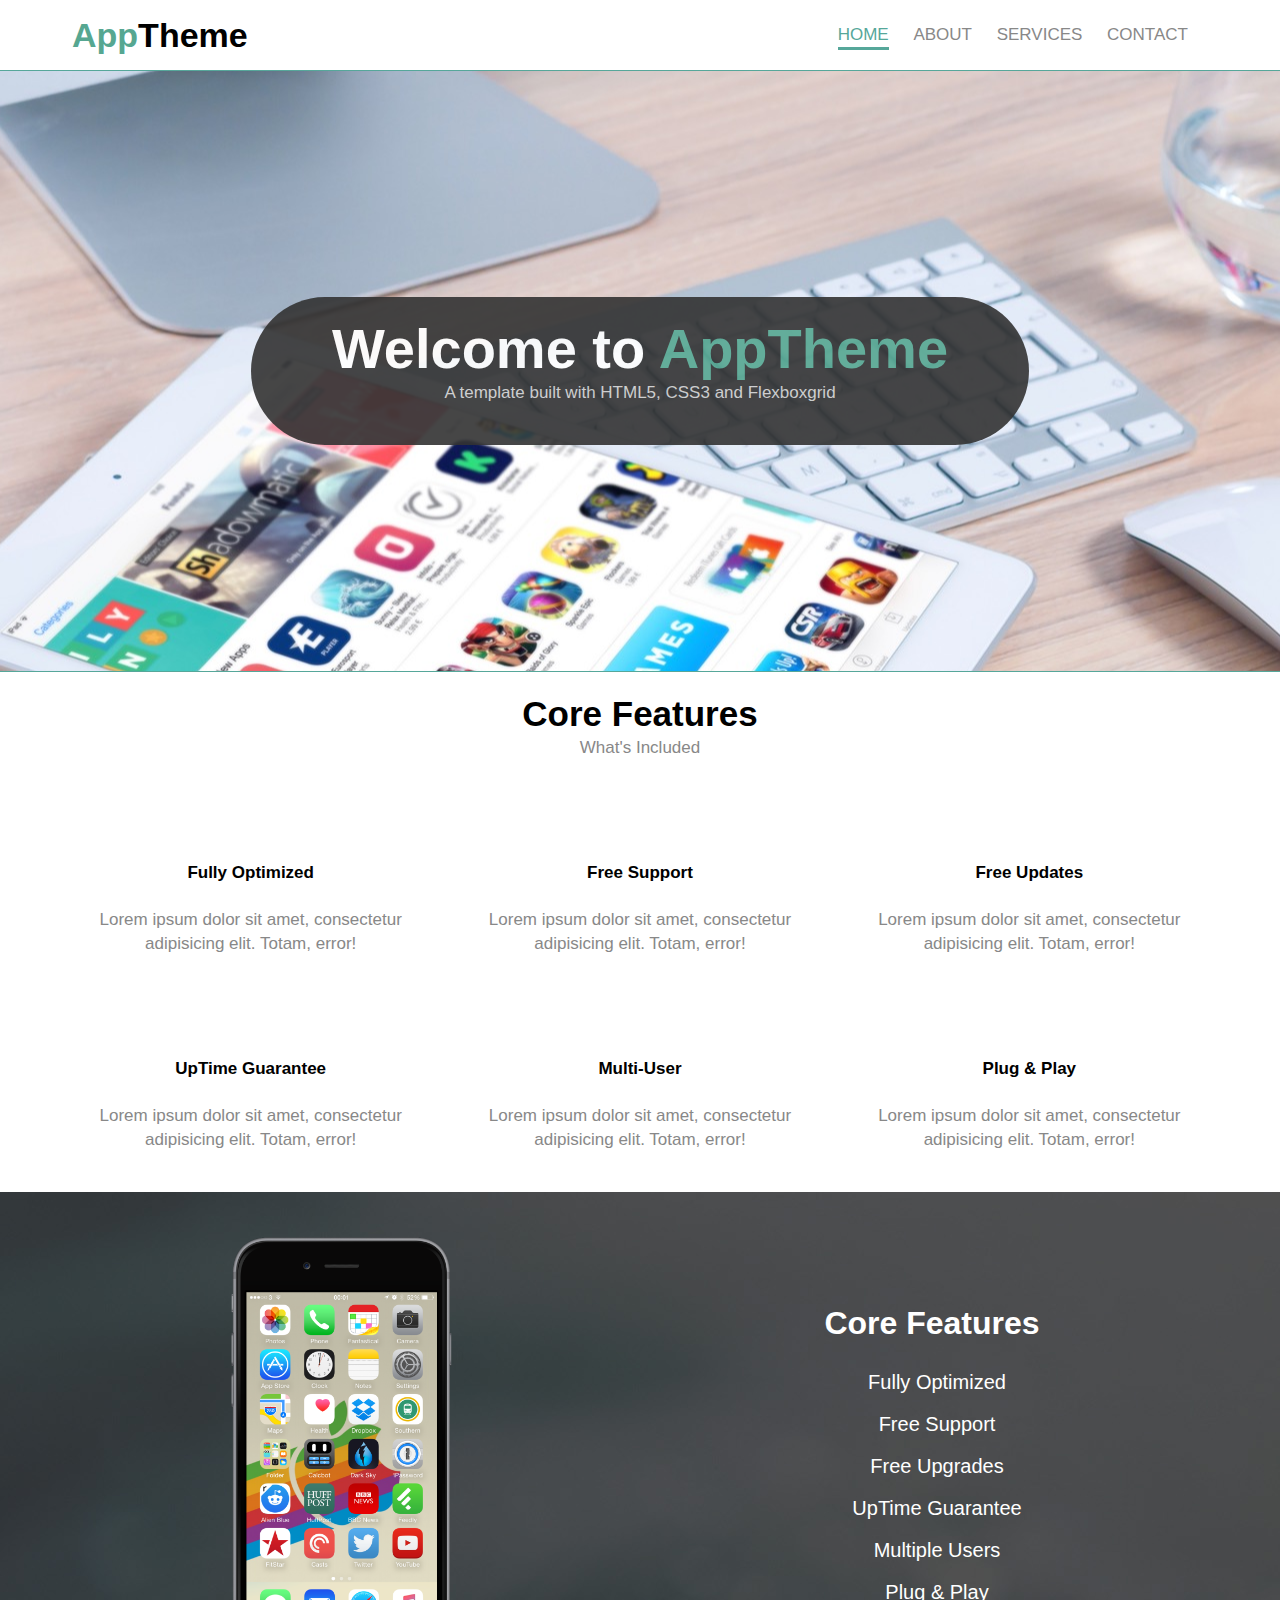
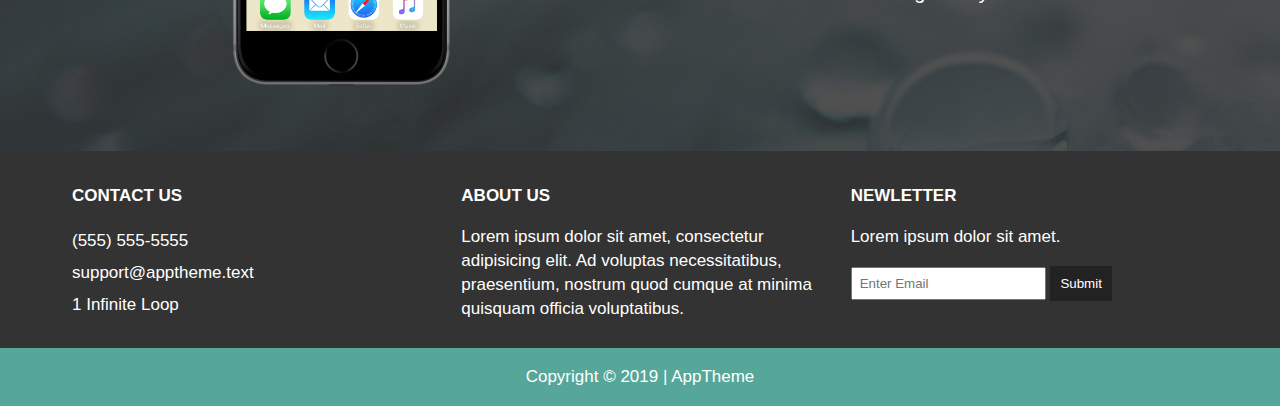
<file: index.html>
<!DOCTYPE html>
<html lang="en">
<head>
  <meta charset="UTF-8">
  <meta name="viewport" content="width=device-width, initial-scale=1.0">
  <meta http-equiv="X-UA-Compatible" content="ie=edge">
  <title>AppTheme</title>
  <link rel="stylesheet" href="css/flexboxgrid.css">
  <link rel="stylesheet" href="css/styles.css">
  <link rel="stylesheet" href="https://use.fontawesome.com/releases/v5.7.2/css/all.css" integrity="sha384-fnmOCqbTlWIlj8LyTjo7mOUStjsKC4pOpQbqyi7RrhN7udi9RwhKkMHpvLbHG9Sr" crossorigin="anonymous">
</head>
<body>

  <!-- HEADER -->
  <header id="main-header">
    <div class="container">
      <div class="row end-sm end-md end-lg center-xs middle-xs middle-sm middle-md middle-lg">
        <div class="col-xs-12 col-sm-2 col-md-2 col-lg-2">
          <h1><span class="primary-text">App</span>Theme</h1>
        </div>
        <div class="col-xs-12 col-sm-10 col-md-10 col-lg-10">
          <nav id="navbar">
            <ul>
              <li class="current"><a href="index.html">Home</a></li>
              <li><a href="about.html">About</a></li>
              <li><a href="services.html">Services</a></li>
              <li><a href="contact.html">Contact</a></li>
            </ul>
          </nav>
        </div>
      </div>
    </div>
  </header>

  <!-- SHOWCASE -->
  <section id="showcase">
    <div class="container">
      <div class="row center-xs center-sm center-md center-lg middle-xs middle-sm middle-md middle-lg">
        <div class="col-xs-10 col-sm-11 col-md-10 col-lg-8 showcase-content">
          <h1>Welcome to <span class="primary-text">AppTheme</span></h1>
          <p>A template built with HTML5, CSS3 and Flexboxgrid</p>
        </div>
      </div>
    </div>
  </section>

  <!-- FEATURES -->

  <section id="features">
    <div class="container">
      <div class="row center-xs center-sm center-md center-lg">
        <div class="col-xs-12 col-sm-12 col-md-12 col-lg-12">
          <h2>Core Features</h2>
          <p>What's Included</p>

          <!-- ICON ROW 1 -->
          <div class="row center-xs center-sm center-md center-lg">
            <div class="col-xs-12 col-sm-4 col-md-4 col-lg-4">
              <i class="fa fa-tachometer-alt"></i><br>
              <h4>Fully Optimized</h4>
              <p>Lorem ipsum dolor sit amet, consectetur adipisicing elit. Totam, error!</p>
            </div>
            <div class="col-xs-12 col-sm-4 col-md-4 col-lg-4">
              <i class="fa fa-question-circle"></i><br>
              <h4>Free Support</h4>
              <p>Lorem ipsum dolor sit amet, consectetur adipisicing elit. Totam, error!</p>
            </div>
            <div class="col-xs-12 col-sm-4 col-md-4 col-lg-4">
              <i class="fa fa-rocket"></i><br>
              <h4>Free Updates</h4>
              <p>Lorem ipsum dolor sit amet, consectetur adipisicing elit. Totam, error!</p>
            </div>
          </div>

          <!-- ICON ROW 2 -->
          <div class="row center-xs center-sm center-md center-lg">
            <div class="col-xs-12 col-sm-4 col-md-4 col-lg-4">
              <i class="fa fa-chart-line"></i><br>
              <h4>UpTime Guarantee</h4>
              <p>Lorem ipsum dolor sit amet, consectetur adipisicing elit. Totam, error!</p>
            </div>
            <div class="col-xs-12 col-sm-4 col-md-4 col-lg-4">
              <i class="fa fa-users"></i><br>
              <h4>Multi-User</h4>
              <p>Lorem ipsum dolor sit amet, consectetur adipisicing elit. Totam, error!</p>
            </div>
            <div class="col-xs-12 col-sm-4 col-md-4 col-lg-4">
              <i class="fa fa-plug"></i><br>
              <h4>Plug & Play</h4>
              <p>Lorem ipsum dolor sit amet, consectetur adipisicing elit. Totam, error!</p>
            </div>
          </div>

        </div>
      </div>
    </div>
  </section>

  <!-- INFO SECTION -->
  <section id="info">
    <div class="container">
      <div class="row center-xs center-sm center-md center-lg middle-xs middle-sm middle-md middle-lg">
        <div class="col-xs-12 col-sm-6 col-md-6 col-lg-6">
          <img src="images/iphone.png" alt="">
        </div>
        <div class="col-xs-12 col-sm-6 col-md-6 col-lg-6">
          <h2>Core Features</h2>
          <ul>
            <li><i class="fa fa-check"></i>Fully Optimized</li>
            <li><i class="fa fa-check"></i>Free Support</li>
            <li><i class="fa fa-check"></i>Free Upgrades</li>
            <li><i class="fa fa-check"></i>UpTime Guarantee</li>
            <li><i class="fa fa-check"></i>Multiple Users</li>
            <li><i class="fa fa-check"></i>Plug & Play</li>
          </ul>
        </div>
      </div>
    </div>
  </section>

  <!-- COMPANY -->
  <section id="company">
    <div class="container">
      <div class="row">
        <div class="col-xs-12 col-sm-4 col-md-4 col-lg-4">
          <h4>Contact Us</h4>
          <ul>
            <li><i class="fa fa-phone"></i> (555) 555-5555</li>
            <li><i class="fa fa-envelope"></i> support@apptheme.text</li>
            <li><i class="fa fa-map"></i> 1 Infinite Loop</li>
          </ul>
        </div>
        <div class="col-xs-12 col-sm-4 col-md-4 col-lg-4">
          <h4>About Us</h4>
          <p>Lorem ipsum dolor sit amet, consectetur adipisicing elit.
            Ad voluptas necessitatibus, praesentium, nostrum quod cumque
            at minima quisquam officia voluptatibus.</p>
        </div>
        <div class="col-xs-12 col-sm-4 col-md-4 col-lg-4">
          <h4>Newletter</h4>
          <p>Lorem ipsum dolor sit amet.</p>
          <form>
            <input type="text" name="email" placeholder="Enter Email">
            <button type="submit" name="button">Submit</button>
          </form>
        </div>
      </div>
    </div>
  </section>

  <!-- FOOTER -->
  <footer id="main-footer">
    <div class="container">
      <div class="row center-xs center-sm center-md center-lg">
        <div class="col-xs-12 col-sm-12 col-md-12 col-lg-12">
          <p>Copyright &copy; 2019 | AppTheme</p>
        </div>
      </div>
    </div>
  </footer>

</body>
</html>
</file>
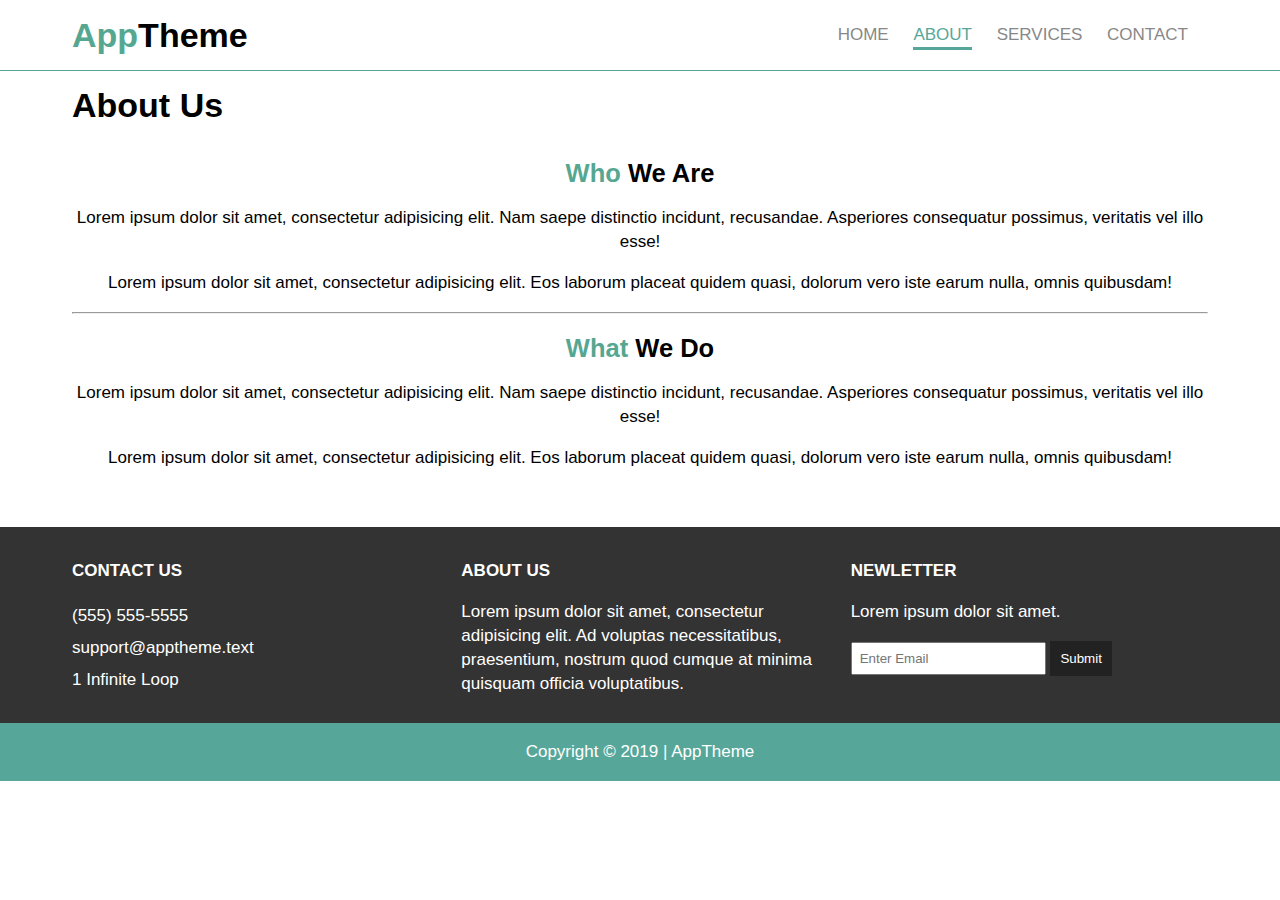
<file: about.html>
<!DOCTYPE html>
<html lang="en">

<head>
  <meta charset="UTF-8">
  <meta name="viewport" content="width=device-width, initial-scale=1.0">
  <meta http-equiv="X-UA-Compatible" content="ie=edge">
  <title>AppTheme | About</title>
  <link rel="stylesheet" href="css/flexboxgrid.css">
  <link rel="stylesheet" href="css/styles.css">
  <link rel="stylesheet" href="https://use.fontawesome.com/releases/v5.7.2/css/all.css" integrity="sha384-fnmOCqbTlWIlj8LyTjo7mOUStjsKC4pOpQbqyi7RrhN7udi9RwhKkMHpvLbHG9Sr" crossorigin="anonymous">
</head>

<body>

  <!-- HEADER -->
  <header id="main-header">
    <div class="container">
      <div class="row end-sm end-md end-lg center-xs middle-xs middle-sm middle-md middle-lg">
        <div class="col-xs-12 col-sm-2 col-md-2 col-lg-2">
          <h1><span class="primary-text">App</span>Theme</h1>
        </div>
        <div class="col-xs-12 col-sm-10 col-md-10 col-lg-10">
          <nav id="navbar">
            <ul>
              <li><a href="index.html">Home</a></li>
              <li class="current"><a href="about.html">About</a></li>
              <li><a href="services.html">Services</a></li>
              <li><a href="contact.html">Contact</a></li>
            </ul>
          </nav>
        </div>
      </div>
    </div>
  </header>

  <!-- SUBHEADER -->
  <section id="sub-header">
    <div class="container">
      <div class="row">
        <div class="col-xs-12 col-sm-12 col-md-12 col-lg-12">
          <h1>About Us</h1>
        </div>
      </div>
    </div>
  </section>

  <!-- MAIN PAGE -->
  <section id="page" class="about">
    <div class="container">
      <div class="row center-xs center-sm center-md center-lg">
        <div class="col-xs-12 col-sm-12 col-md-12 col-lg-12">
          <h2><span class="primary-text">Who</span> We Are</h2>
          <p>Lorem ipsum dolor sit amet, consectetur adipisicing elit. Nam
            saepe distinctio incidunt, recusandae. Asperiores consequatur
            possimus, veritatis vel illo esse!</p>
          <p>Lorem ipsum dolor sit amet, consectetur adipisicing elit. Eos
            laborum placeat quidem quasi, dolorum vero iste earum nulla, omnis
            quibusdam!</p>
            <hr>
          <h2><span class="primary-text">What</span> We Do</h2>
          <p>Lorem ipsum dolor sit amet, consectetur adipisicing elit. Nam
            saepe distinctio incidunt, recusandae. Asperiores consequatur
            possimus, veritatis vel illo esse!</p>
          <p>Lorem ipsum dolor sit amet, consectetur adipisicing elit. Eos
            laborum placeat quidem quasi, dolorum vero iste earum nulla, omnis
            quibusdam!</p>
        </div>
      </div>
    </div>
  </section>


  <!-- COMPANY -->
  <section id="company">
    <div class="container">
      <div class="row">
        <div class="col-xs-12 col-sm-4 col-md-4 col-lg-4">
          <h4>Contact Us</h4>
          <ul>
            <li><i class="fa fa-phone"></i> (555) 555-5555</li>
            <li><i class="fa fa-envelope"></i> support@apptheme.text</li>
            <li><i class="fa fa-map"></i> 1 Infinite Loop</li>
          </ul>
        </div>
        <div class="col-xs-12 col-sm-4 col-md-4 col-lg-4">
          <h4>About Us</h4>
          <p>Lorem ipsum dolor sit amet, consectetur adipisicing elit.
            Ad voluptas necessitatibus, praesentium, nostrum quod cumque
            at minima quisquam officia voluptatibus.</p>
        </div>
        <div class="col-xs-12 col-sm-4 col-md-4 col-lg-4">
          <h4>Newletter</h4>
          <p>Lorem ipsum dolor sit amet.</p>
          <form>
            <input type="text" name="email" placeholder="Enter Email">
            <button type="submit" name="button">Submit</button>
          </form>
        </div>
      </div>
    </div>
  </section>

  <!-- FOOTER -->
  <footer id="main-footer">
    <div class="container">
      <div class="row center-xs center-sm center-md center-lg">
        <div class="col-xs-12 col-sm-12 col-md-12 col-lg-12">
          <p>Copyright &copy; 2019 | AppTheme</p>
        </div>
      </div>
    </div>
  </footer>

</body>

</html>
</file>
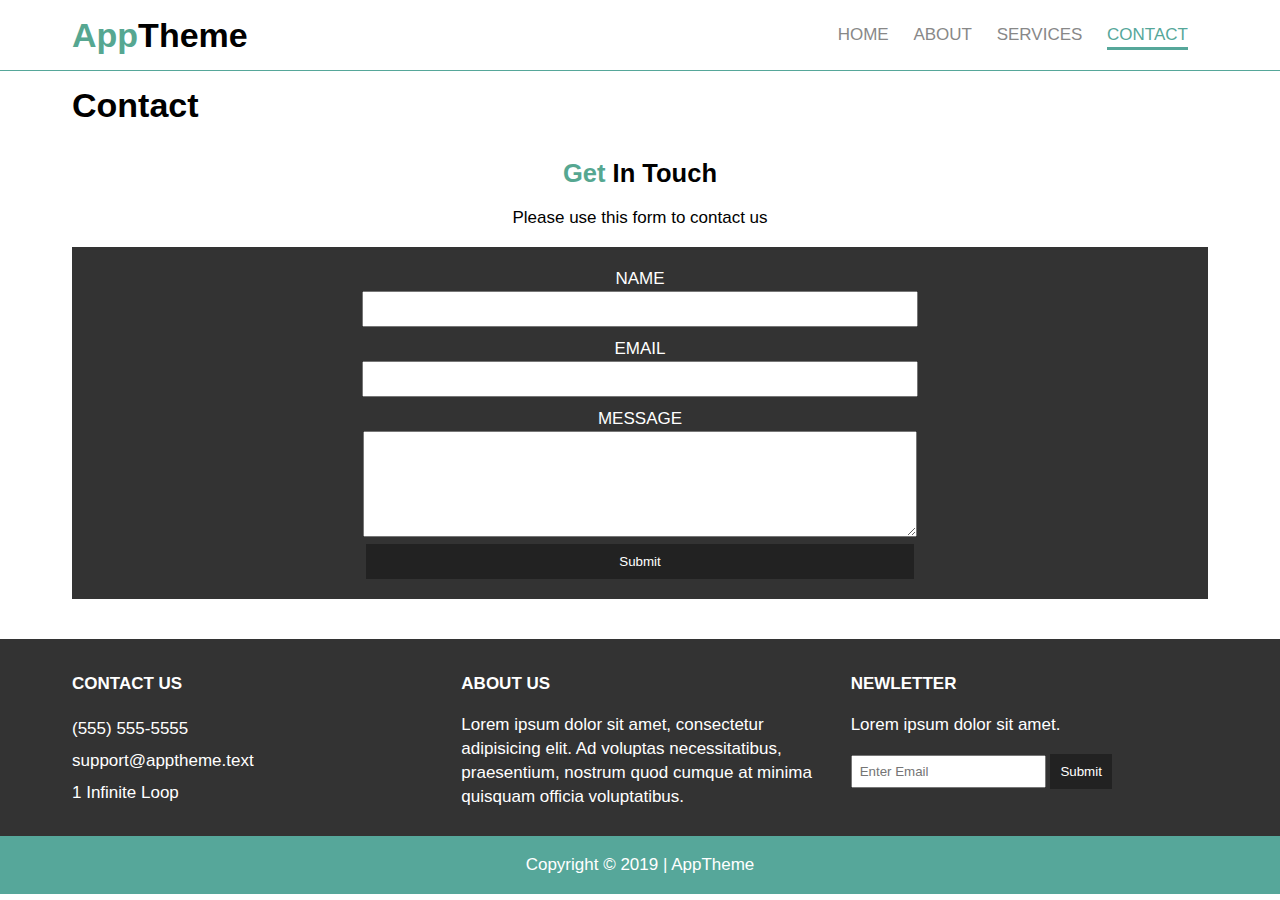
<file: contact.html>
<!DOCTYPE html>
<html lang="en">

<head>
  <meta charset="UTF-8">
  <meta name="viewport" content="width=device-width, initial-scale=1.0">
  <meta http-equiv="X-UA-Compatible" content="ie=edge">
  <title>AppTheme | Contact</title>
  <link rel="stylesheet" href="css/flexboxgrid.css">
  <link rel="stylesheet" href="css/styles.css">
  <link rel="stylesheet" href="https://use.fontawesome.com/releases/v5.7.2/css/all.css" integrity="sha384-fnmOCqbTlWIlj8LyTjo7mOUStjsKC4pOpQbqyi7RrhN7udi9RwhKkMHpvLbHG9Sr" crossorigin="anonymous">
</head>

<body>

  <!-- HEADER -->
  <header id="main-header">
    <div class="container">
      <div class="row end-sm end-md end-lg center-xs middle-xs middle-sm middle-md middle-lg">
        <div class="col-xs-12 col-sm-2 col-md-2 col-lg-2">
          <h1><span class="primary-text">App</span>Theme</h1>
        </div>
        <div class="col-xs-12 col-sm-10 col-md-10 col-lg-10">
          <nav id="navbar">
            <ul>
              <li><a href="index.html">Home</a></li>
              <li><a href="about.html">About</a></li>
              <li><a href="services.html">Services</a></li>
              <li class="current"><a href="contact.html">Contact</a></li>
            </ul>
          </nav>
        </div>
      </div>
    </div>
  </header>

  <!-- SUBHEADER -->
  <section id="sub-header">
    <div class="container">
      <div class="row">
        <div class="col-xs-12 col-sm-12 col-md-12 col-lg-12">
          <h1>Contact</h1>
        </div>
      </div>
    </div>
  </section>

  <!-- MAIN PAGE -->
  <section id="page" class="contact">
    <div class="container">
      <div class="row center-xs center-sm center-md center-lg">
        <div class="col-xs-12 col-sm-12 col-md-12 col-lg-12">
          <h2><span class="primary-text">Get</span> In Touch</h2>
          <p>Please use this form to contact us</p>
          <form>
            <div>
              <label for="name">Name</label><br>
              <input type="text" name="name" value="">
            </div>
            <div>
              <label for="email">Email</label><br>
              <input type="text" name="email" value="">
            </div>
            <div>
              <label for="message">Message</label><br>
              <textarea name="message"></textarea>
            </div>
            <button type="submit" name="button">Submit</button>
          </form>
        </div>
      </div>
    </div>
  </section>


  <!-- COMPANY -->
  <section id="company">
    <div class="container">
      <div class="row">
        <div class="col-xs-12 col-sm-4 col-md-4 col-lg-4">
          <h4>Contact Us</h4>
          <ul>
            <li><i class="fa fa-phone"></i> (555) 555-5555</li>
            <li><i class="fa fa-envelope"></i> support@apptheme.text</li>
            <li><i class="fa fa-map"></i> 1 Infinite Loop</li>
          </ul>
        </div>
        <div class="col-xs-12 col-sm-4 col-md-4 col-lg-4">
          <h4>About Us</h4>
          <p>Lorem ipsum dolor sit amet, consectetur adipisicing elit.
            Ad voluptas necessitatibus, praesentium, nostrum quod cumque
            at minima quisquam officia voluptatibus.</p>
        </div>
        <div class="col-xs-12 col-sm-4 col-md-4 col-lg-4">
          <h4>Newletter</h4>
          <p>Lorem ipsum dolor sit amet.</p>
          <form>
            <input type="text" name="email" placeholder="Enter Email">
            <button type="submit" name="button">Submit</button>
          </form>
        </div>
      </div>
    </div>
  </section>

  <!-- FOOTER -->
  <footer id="main-footer">
    <div class="container">
      <div class="row center-xs center-sm center-md center-lg">
        <div class="col-xs-12 col-sm-12 col-md-12 col-lg-12">
          <p>Copyright &copy; 2019 | AppTheme</p>
        </div>
      </div>
    </div>
  </footer>

</body>

</html>
</file>
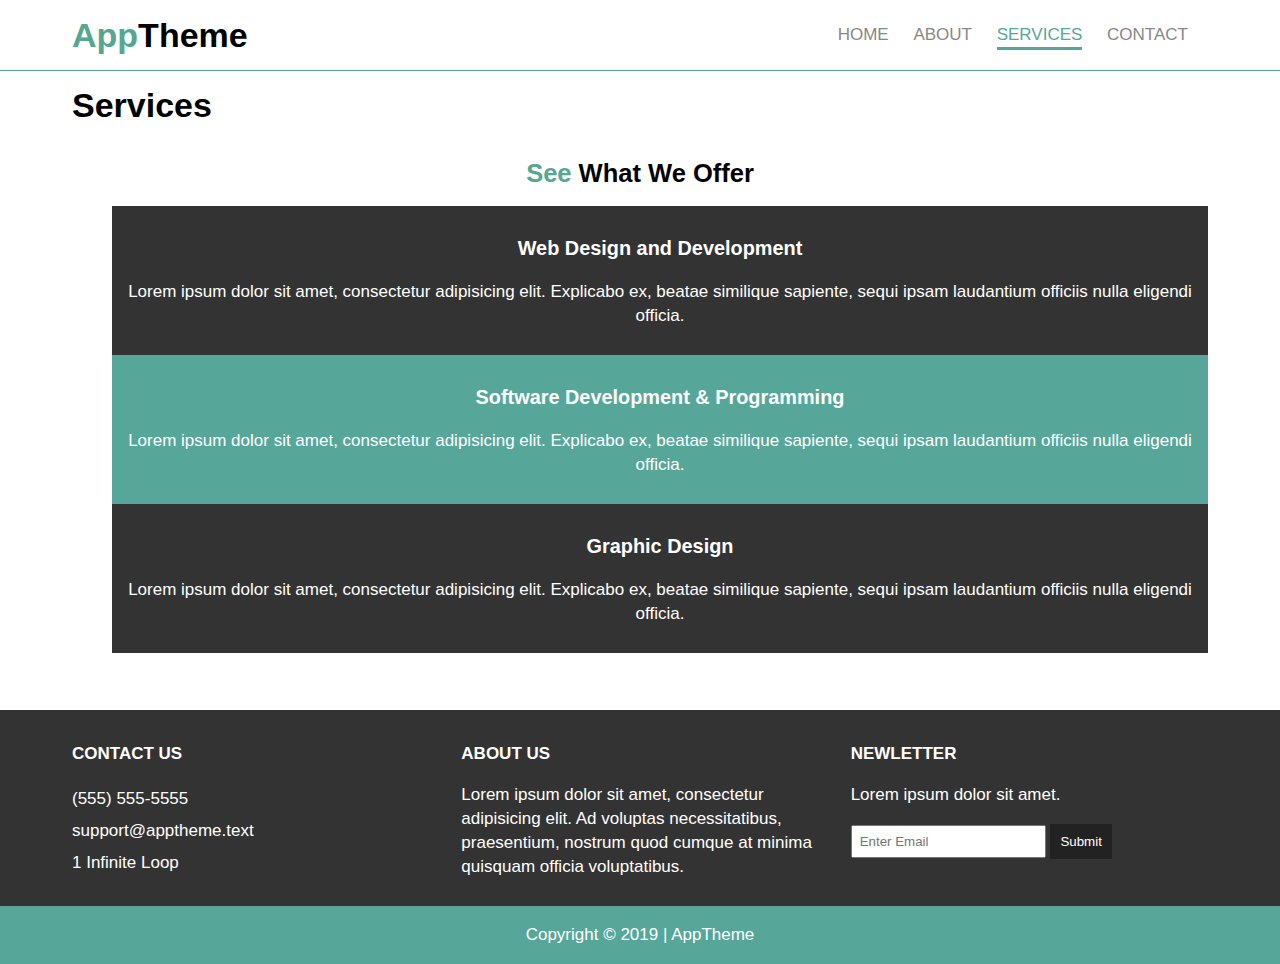
<file: services.html>
<!DOCTYPE html>
<html lang="en">

<head>
  <meta charset="UTF-8">
  <meta name="viewport" content="width=device-width, initial-scale=1.0">
  <meta http-equiv="X-UA-Compatible" content="ie=edge">
  <title>AppTheme | Services</title>
  <link rel="stylesheet" href="css/flexboxgrid.css">
  <link rel="stylesheet" href="css/styles.css">
  <link rel="stylesheet" href="https://use.fontawesome.com/releases/v5.7.2/css/all.css" integrity="sha384-fnmOCqbTlWIlj8LyTjo7mOUStjsKC4pOpQbqyi7RrhN7udi9RwhKkMHpvLbHG9Sr" crossorigin="anonymous">
</head>

<body>

  <!-- HEADER -->
  <header id="main-header">
    <div class="container">
      <div class="row end-sm end-md end-lg center-xs middle-xs middle-sm middle-md middle-lg">
        <div class="col-xs-12 col-sm-2 col-md-2 col-lg-2">
          <h1><span class="primary-text">App</span>Theme</h1>
        </div>
        <div class="col-xs-12 col-sm-10 col-md-10 col-lg-10">
          <nav id="navbar">
            <ul>
              <li><a href="index.html">Home</a></li>
              <li><a href="about.html">About</a></li>
              <li class="current"><a href="services.html">Services</a></li>
              <li><a href="contact.html">Contact</a></li>
            </ul>
          </nav>
        </div>
      </div>
    </div>
  </header>

  <!-- SUBHEADER -->
  <section id="sub-header">
    <div class="container">
      <div class="row">
        <div class="col-xs-12 col-sm-12 col-md-12 col-lg-12">
          <h1>Services</h1>
        </div>
      </div>
    </div>
  </section>

  <!-- MAIN PAGE -->
  <section id="page" class="services">
    <div class="container">
      <div class="row center-xs center-sm center-md center-lg">
        <div class="col-xs-12 col-sm-12 col-md-12 col-lg-12">
          <h2><span class="primary-text">See</span> What We Offer</h2>
          <ul>
            <li>
              <h3>Web Design and Development</h3>
              <p>Lorem ipsum dolor sit amet, consectetur adipisicing elit.
                Explicabo ex, beatae similique sapiente, sequi ipsam laudantium
                officiis nulla eligendi officia.</p>
            </li>
            <li>
              <h3>Software Development & Programming</h3>
              <p>Lorem ipsum dolor sit amet, consectetur adipisicing elit.
                Explicabo ex, beatae similique sapiente, sequi ipsam laudantium
                officiis nulla eligendi officia.</p>
            </li>
            <li>
              <h3>Graphic Design</h3>
              <p>Lorem ipsum dolor sit amet, consectetur adipisicing elit.
                Explicabo ex, beatae similique sapiente, sequi ipsam laudantium
                officiis nulla eligendi officia.</p>
            </li>
          </ul>
        </div>
      </div>
    </div>
  </section>


  <!-- COMPANY -->
  <section id="company">
    <div class="container">
      <div class="row">
        <div class="col-xs-12 col-sm-4 col-md-4 col-lg-4">
          <h4>Contact Us</h4>
          <ul>
            <li><i class="fa fa-phone"></i> (555) 555-5555</li>
            <li><i class="fa fa-envelope"></i> support@apptheme.text</li>
            <li><i class="fa fa-map"></i> 1 Infinite Loop</li>
          </ul>
        </div>
        <div class="col-xs-12 col-sm-4 col-md-4 col-lg-4">
          <h4>About Us</h4>
          <p>Lorem ipsum dolor sit amet, consectetur adipisicing elit.
            Ad voluptas necessitatibus, praesentium, nostrum quod cumque
            at minima quisquam officia voluptatibus.</p>
        </div>
        <div class="col-xs-12 col-sm-4 col-md-4 col-lg-4">
          <h4>Newletter</h4>
          <p>Lorem ipsum dolor sit amet.</p>
          <form>
            <input type="text" name="email" placeholder="Enter Email">
            <button type="submit" name="button">Submit</button>
          </form>
        </div>
      </div>
    </div>
  </section>

  <!-- FOOTER -->
  <footer id="main-footer">
    <div class="container">
      <div class="row center-xs center-sm center-md center-lg">
        <div class="col-xs-12 col-sm-12 col-md-12 col-lg-12">
          <p>Copyright &copy; 2019 | AppTheme</p>
        </div>
      </div>
    </div>
  </footer>

</body>

</html>
</file>
<file: css/flexboxgrid.css>
/* Uncomment and set these variables to customize the grid. */

.container-fluid {
  margin-right: auto;
  margin-left: auto;
  padding-right: 2rem;
  padding-left: 2rem;
}

.row {
  box-sizing: border-box;
  display: -ms-flexbox;
  display: -webkit-box;
  display: flex;
  -ms-flex: 0 1 auto;
  -webkit-box-flex: 0;
  flex: 0 1 auto;
  -ms-flex-direction: row;
  -webkit-box-orient: horizontal;
  -webkit-box-direction: normal;
  flex-direction: row;
  -ms-flex-wrap: wrap;
  flex-wrap: wrap;
  margin-right: -1rem;
  margin-left: -1rem;
}

.row.reverse {
  -ms-flex-direction: row-reverse;
  -webkit-box-orient: horizontal;
  -webkit-box-direction: reverse;
  flex-direction: row-reverse;
}

.col.reverse {
  -ms-flex-direction: column-reverse;
  -webkit-box-orient: vertical;
  -webkit-box-direction: reverse;
  flex-direction: column-reverse;
}

.col-xs,
.col-xs-1,
.col-xs-2,
.col-xs-3,
.col-xs-4,
.col-xs-5,
.col-xs-6,
.col-xs-7,
.col-xs-8,
.col-xs-9,
.col-xs-10,
.col-xs-11,
.col-xs-12 {
  box-sizing: border-box;
  -ms-flex: 0 0 auto;
  -webkit-box-flex: 0;
  flex: 0 0 auto;
  padding-right: 1rem;
  padding-left: 1rem;
}

.col-xs {
  -webkit-flex-grow: 1;
  -ms-flex-positive: 1;
  -webkit-box-flex: 1;
  flex-grow: 1;
  -ms-flex-preferred-size: 0;
  flex-basis: 0;
  max-width: 100%;
}

.col-xs-1 {
  -ms-flex-preferred-size: 8.333%;
  flex-basis: 8.333%;
  max-width: 8.333%;
}

.col-xs-2 {
  -ms-flex-preferred-size: 16.667%;
  flex-basis: 16.667%;
  max-width: 16.667%;
}

.col-xs-3 {
  -ms-flex-preferred-size: 25%;
  flex-basis: 25%;
  max-width: 25%;
}

.col-xs-4 {
  -ms-flex-preferred-size: 33.333%;
  flex-basis: 33.333%;
  max-width: 33.333%;
}

.col-xs-5 {
  -ms-flex-preferred-size: 41.667%;
  flex-basis: 41.667%;
  max-width: 41.667%;
}

.col-xs-6 {
  -ms-flex-preferred-size: 50%;
  flex-basis: 50%;
  max-width: 50%;
}

.col-xs-7 {
  -ms-flex-preferred-size: 58.333%;
  flex-basis: 58.333%;
  max-width: 58.333%;
}

.col-xs-8 {
  -ms-flex-preferred-size: 66.667%;
  flex-basis: 66.667%;
  max-width: 66.667%;
}

.col-xs-9 {
  -ms-flex-preferred-size: 75%;
  flex-basis: 75%;
  max-width: 75%;
}

.col-xs-10 {
  -ms-flex-preferred-size: 83.333%;
  flex-basis: 83.333%;
  max-width: 83.333%;
}

.col-xs-11 {
  -ms-flex-preferred-size: 91.667%;
  flex-basis: 91.667%;
  max-width: 91.667%;
}

.col-xs-12 {
  -ms-flex-preferred-size: 100%;
  flex-basis: 100%;
  max-width: 100%;
}

.col-xs-offset-1 {
  margin-left: 8.333%;
}

.col-xs-offset-2 {
  margin-left: 16.667%;
}

.col-xs-offset-3 {
  margin-left: 25%;
}

.col-xs-offset-4 {
  margin-left: 33.333%;
}

.col-xs-offset-5 {
  margin-left: 41.667%;
}

.col-xs-offset-6 {
  margin-left: 50%;
}

.col-xs-offset-7 {
  margin-left: 58.333%;
}

.col-xs-offset-8 {
  margin-left: 66.667%;
}

.col-xs-offset-9 {
  margin-left: 75%;
}

.col-xs-offset-10 {
  margin-left: 83.333%;
}

.col-xs-offset-11 {
  margin-left: 91.667%;
}

.start-xs {
  -ms-flex-pack: start;
  -webkit-box-pack: start;
  justify-content: flex-start;
  text-align: start;
}

.center-xs {
  -ms-flex-pack: center;
  -webkit-box-pack: center;
  justify-content: center;
  text-align: center;
}

.end-xs {
  -ms-flex-pack: end;
  -webkit-box-pack: end;
  justify-content: flex-end;
  text-align: end;
}

.top-xs {
  -ms-flex-align: start;
  -webkit-box-align: start;
  align-items: flex-start;
}

.middle-xs {
  -ms-flex-align: center;
  -webkit-box-align: center;
  align-items: center;
}

.bottom-xs {
  -ms-flex-align: end;
  -webkit-box-align: end;
  align-items: flex-end;
}

.around-xs {
  -ms-flex-pack: distribute;
  justify-content: space-around;
}

.between-xs {
  -ms-flex-pack: justify;
  -webkit-box-pack: justify;
  justify-content: space-between;
}

.first-xs {
  -ms-flex-order: -1;
  -webkit-box-ordinal-group: 0;
  order: -1;
}

.last-xs {
  -ms-flex-order: 1;
  -webkit-box-ordinal-group: 2;
  order: 1;
}

@media only screen and (min-width: 48em) {
  .container {
    width: 46rem;
  }

  .col-sm,
  .col-sm-1,
  .col-sm-2,
  .col-sm-3,
  .col-sm-4,
  .col-sm-5,
  .col-sm-6,
  .col-sm-7,
  .col-sm-8,
  .col-sm-9,
  .col-sm-10,
  .col-sm-11,
  .col-sm-12 {
    box-sizing: border-box;
    -ms-flex: 0 0 auto;
    -webkit-box-flex: 0;
    flex: 0 0 auto;
    padding-right: 1rem;
    padding-left: 1rem;
  }

  .col-sm {
    -webkit-flex-grow: 1;
    -ms-flex-positive: 1;
    -webkit-box-flex: 1;
    flex-grow: 1;
    -ms-flex-preferred-size: 0;
    flex-basis: 0;
    max-width: 100%;
  }

  .col-sm-1 {
    -ms-flex-preferred-size: 8.333%;
    flex-basis: 8.333%;
    max-width: 8.333%;
  }

  .col-sm-2 {
    -ms-flex-preferred-size: 16.667%;
    flex-basis: 16.667%;
    max-width: 16.667%;
  }

  .col-sm-3 {
    -ms-flex-preferred-size: 25%;
    flex-basis: 25%;
    max-width: 25%;
  }

  .col-sm-4 {
    -ms-flex-preferred-size: 33.333%;
    flex-basis: 33.333%;
    max-width: 33.333%;
  }

  .col-sm-5 {
    -ms-flex-preferred-size: 41.667%;
    flex-basis: 41.667%;
    max-width: 41.667%;
  }

  .col-sm-6 {
    -ms-flex-preferred-size: 50%;
    flex-basis: 50%;
    max-width: 50%;
  }

  .col-sm-7 {
    -ms-flex-preferred-size: 58.333%;
    flex-basis: 58.333%;
    max-width: 58.333%;
  }

  .col-sm-8 {
    -ms-flex-preferred-size: 66.667%;
    flex-basis: 66.667%;
    max-width: 66.667%;
  }

  .col-sm-9 {
    -ms-flex-preferred-size: 75%;
    flex-basis: 75%;
    max-width: 75%;
  }

  .col-sm-10 {
    -ms-flex-preferred-size: 83.333%;
    flex-basis: 83.333%;
    max-width: 83.333%;
  }

  .col-sm-11 {
    -ms-flex-preferred-size: 91.667%;
    flex-basis: 91.667%;
    max-width: 91.667%;
  }

  .col-sm-12 {
    -ms-flex-preferred-size: 100%;
    flex-basis: 100%;
    max-width: 100%;
  }

  .col-sm-offset-1 {
    margin-left: 8.333%;
  }

  .col-sm-offset-2 {
    margin-left: 16.667%;
  }

  .col-sm-offset-3 {
    margin-left: 25%;
  }

  .col-sm-offset-4 {
    margin-left: 33.333%;
  }

  .col-sm-offset-5 {
    margin-left: 41.667%;
  }

  .col-sm-offset-6 {
    margin-left: 50%;
  }

  .col-sm-offset-7 {
    margin-left: 58.333%;
  }

  .col-sm-offset-8 {
    margin-left: 66.667%;
  }

  .col-sm-offset-9 {
    margin-left: 75%;
  }

  .col-sm-offset-10 {
    margin-left: 83.333%;
  }

  .col-sm-offset-11 {
    margin-left: 91.667%;
  }

  .start-sm {
    -ms-flex-pack: start;
    -webkit-box-pack: start;
    justify-content: flex-start;
    text-align: start;
  }

  .center-sm {
    -ms-flex-pack: center;
    -webkit-box-pack: center;
    justify-content: center;
    text-align: center;
  }

  .end-sm {
    -ms-flex-pack: end;
    -webkit-box-pack: end;
    justify-content: flex-end;
    text-align: end;
  }

  .top-sm {
    -ms-flex-align: start;
    -webkit-box-align: start;
    align-items: flex-start;
  }

  .middle-sm {
    -ms-flex-align: center;
    -webkit-box-align: center;
    align-items: center;
  }

  .bottom-sm {
    -ms-flex-align: end;
    -webkit-box-align: end;
    align-items: flex-end;
  }

  .around-sm {
    -ms-flex-pack: distribute;
    justify-content: space-around;
  }

  .between-sm {
    -ms-flex-pack: justify;
    -webkit-box-pack: justify;
    justify-content: space-between;
  }

  .first-sm {
    -ms-flex-order: -1;
    -webkit-box-ordinal-group: 0;
    order: -1;
  }

  .last-sm {
    -ms-flex-order: 1;
    -webkit-box-ordinal-group: 2;
    order: 1;
  }
}

@media only screen and (min-width: 62em) {
  .container {
    width: 61rem;
  }

  .col-md,
  .col-md-1,
  .col-md-2,
  .col-md-3,
  .col-md-4,
  .col-md-5,
  .col-md-6,
  .col-md-7,
  .col-md-8,
  .col-md-9,
  .col-md-10,
  .col-md-11,
  .col-md-12 {
    box-sizing: border-box;
    -ms-flex: 0 0 auto;
    -webkit-box-flex: 0;
    flex: 0 0 auto;
    padding-right: 1rem;
    padding-left: 1rem;
  }

  .col-md {
    -webkit-flex-grow: 1;
    -ms-flex-positive: 1;
    -webkit-box-flex: 1;
    flex-grow: 1;
    -ms-flex-preferred-size: 0;
    flex-basis: 0;
    max-width: 100%;
  }

  .col-md-1 {
    -ms-flex-preferred-size: 8.333%;
    flex-basis: 8.333%;
    max-width: 8.333%;
  }

  .col-md-2 {
    -ms-flex-preferred-size: 16.667%;
    flex-basis: 16.667%;
    max-width: 16.667%;
  }

  .col-md-3 {
    -ms-flex-preferred-size: 25%;
    flex-basis: 25%;
    max-width: 25%;
  }

  .col-md-4 {
    -ms-flex-preferred-size: 33.333%;
    flex-basis: 33.333%;
    max-width: 33.333%;
  }

  .col-md-5 {
    -ms-flex-preferred-size: 41.667%;
    flex-basis: 41.667%;
    max-width: 41.667%;
  }

  .col-md-6 {
    -ms-flex-preferred-size: 50%;
    flex-basis: 50%;
    max-width: 50%;
  }

  .col-md-7 {
    -ms-flex-preferred-size: 58.333%;
    flex-basis: 58.333%;
    max-width: 58.333%;
  }

  .col-md-8 {
    -ms-flex-preferred-size: 66.667%;
    flex-basis: 66.667%;
    max-width: 66.667%;
  }

  .col-md-9 {
    -ms-flex-preferred-size: 75%;
    flex-basis: 75%;
    max-width: 75%;
  }

  .col-md-10 {
    -ms-flex-preferred-size: 83.333%;
    flex-basis: 83.333%;
    max-width: 83.333%;
  }

  .col-md-11 {
    -ms-flex-preferred-size: 91.667%;
    flex-basis: 91.667%;
    max-width: 91.667%;
  }

  .col-md-12 {
    -ms-flex-preferred-size: 100%;
    flex-basis: 100%;
    max-width: 100%;
  }

  .col-md-offset-1 {
    margin-left: 8.333%;
  }

  .col-md-offset-2 {
    margin-left: 16.667%;
  }

  .col-md-offset-3 {
    margin-left: 25%;
  }

  .col-md-offset-4 {
    margin-left: 33.333%;
  }

  .col-md-offset-5 {
    margin-left: 41.667%;
  }

  .col-md-offset-6 {
    margin-left: 50%;
  }

  .col-md-offset-7 {
    margin-left: 58.333%;
  }

  .col-md-offset-8 {
    margin-left: 66.667%;
  }

  .col-md-offset-9 {
    margin-left: 75%;
  }

  .col-md-offset-10 {
    margin-left: 83.333%;
  }

  .col-md-offset-11 {
    margin-left: 91.667%;
  }

  .start-md {
    -ms-flex-pack: start;
    -webkit-box-pack: start;
    justify-content: flex-start;
    text-align: start;
  }

  .center-md {
    -ms-flex-pack: center;
    -webkit-box-pack: center;
    justify-content: center;
    text-align: center;
  }

  .end-md {
    -ms-flex-pack: end;
    -webkit-box-pack: end;
    justify-content: flex-end;
    text-align: end;
  }

  .top-md {
    -ms-flex-align: start;
    -webkit-box-align: start;
    align-items: flex-start;
  }

  .middle-md {
    -ms-flex-align: center;
    -webkit-box-align: center;
    align-items: center;
  }

  .bottom-md {
    -ms-flex-align: end;
    -webkit-box-align: end;
    align-items: flex-end;
  }

  .around-md {
    -ms-flex-pack: distribute;
    justify-content: space-around;
  }

  .between-md {
    -ms-flex-pack: justify;
    -webkit-box-pack: justify;
    justify-content: space-between;
  }

  .first-md {
    -ms-flex-order: -1;
    -webkit-box-ordinal-group: 0;
    order: -1;
  }

  .last-md {
    -ms-flex-order: 1;
    -webkit-box-ordinal-group: 2;
    order: 1;
  }
}

@media only screen and (min-width: 75em) {
  .container {
    width: 71rem;
  }

  .col-lg,
  .col-lg-1,
  .col-lg-2,
  .col-lg-3,
  .col-lg-4,
  .col-lg-5,
  .col-lg-6,
  .col-lg-7,
  .col-lg-8,
  .col-lg-9,
  .col-lg-10,
  .col-lg-11,
  .col-lg-12 {
    box-sizing: border-box;
    -ms-flex: 0 0 auto;
    -webkit-box-flex: 0;
    flex: 0 0 auto;
    padding-right: 1rem;
    padding-left: 1rem;
  }

  .col-lg {
    -webkit-flex-grow: 1;
    -ms-flex-positive: 1;
    -webkit-box-flex: 1;
    flex-grow: 1;
    -ms-flex-preferred-size: 0;
    flex-basis: 0;
    max-width: 100%;
  }

  .col-lg-1 {
    -ms-flex-preferred-size: 8.333%;
    flex-basis: 8.333%;
    max-width: 8.333%;
  }

  .col-lg-2 {
    -ms-flex-preferred-size: 16.667%;
    flex-basis: 16.667%;
    max-width: 16.667%;
  }

  .col-lg-3 {
    -ms-flex-preferred-size: 25%;
    flex-basis: 25%;
    max-width: 25%;
  }

  .col-lg-4 {
    -ms-flex-preferred-size: 33.333%;
    flex-basis: 33.333%;
    max-width: 33.333%;
  }

  .col-lg-5 {
    -ms-flex-preferred-size: 41.667%;
    flex-basis: 41.667%;
    max-width: 41.667%;
  }

  .col-lg-6 {
    -ms-flex-preferred-size: 50%;
    flex-basis: 50%;
    max-width: 50%;
  }

  .col-lg-7 {
    -ms-flex-preferred-size: 58.333%;
    flex-basis: 58.333%;
    max-width: 58.333%;
  }

  .col-lg-8 {
    -ms-flex-preferred-size: 66.667%;
    flex-basis: 66.667%;
    max-width: 66.667%;
  }

  .col-lg-9 {
    -ms-flex-preferred-size: 75%;
    flex-basis: 75%;
    max-width: 75%;
  }

  .col-lg-10 {
    -ms-flex-preferred-size: 83.333%;
    flex-basis: 83.333%;
    max-width: 83.333%;
  }

  .col-lg-11 {
    -ms-flex-preferred-size: 91.667%;
    flex-basis: 91.667%;
    max-width: 91.667%;
  }

  .col-lg-12 {
    -ms-flex-preferred-size: 100%;
    flex-basis: 100%;
    max-width: 100%;
  }

  .col-lg-offset-1 {
    margin-left: 8.333%;
  }

  .col-lg-offset-2 {
    margin-left: 16.667%;
  }

  .col-lg-offset-3 {
    margin-left: 25%;
  }

  .col-lg-offset-4 {
    margin-left: 33.333%;
  }

  .col-lg-offset-5 {
    margin-left: 41.667%;
  }

  .col-lg-offset-6 {
    margin-left: 50%;
  }

  .col-lg-offset-7 {
    margin-left: 58.333%;
  }

  .col-lg-offset-8 {
    margin-left: 66.667%;
  }

  .col-lg-offset-9 {
    margin-left: 75%;
  }

  .col-lg-offset-10 {
    margin-left: 83.333%;
  }

  .col-lg-offset-11 {
    margin-left: 91.667%;
  }

  .start-lg {
    -ms-flex-pack: start;
    -webkit-box-pack: start;
    justify-content: flex-start;
    text-align: start;
  }

  .center-lg {
    -ms-flex-pack: center;
    -webkit-box-pack: center;
    justify-content: center;
    text-align: center;
  }

  .end-lg {
    -ms-flex-pack: end;
    -webkit-box-pack: end;
    justify-content: flex-end;
    text-align: end;
  }

  .top-lg {
    -ms-flex-align: start;
    -webkit-box-align: start;
    align-items: flex-start;
  }

  .middle-lg {
    -ms-flex-align: center;
    -webkit-box-align: center;
    align-items: center;
  }

  .bottom-lg {
    -ms-flex-align: end;
    -webkit-box-align: end;
    align-items: flex-end;
  }

  .around-lg {
    -ms-flex-pack: distribute;
    justify-content: space-around;
  }

  .between-lg {
    -ms-flex-pack: justify;
    -webkit-box-pack: justify;
    justify-content: space-between;
  }

  .first-lg {
    -ms-flex-order: -1;
    -webkit-box-ordinal-group: 0;
    order: -1;
  }

  .last-lg {
    -ms-flex-order: 1;
    -webkit-box-ordinal-group: 2;
    order: 1;
  }
}
</file>
<file: css/styles.css>
body {
  font-family: "Open-sans", sans-serif;
  font-size: 17px;
  line-height: 1.5rem;
  margin: 0;
  padding: 0;
}
img {
  width: 100%;
}
.container {
  margin: auto;
}

/* COMMON CLASSES */
.primary-text {
  color: #56a791;
}

.primary-background {
  background: #56a791;
}

/* HEADER */
#main-header {
  border-bottom: 1px solid #56a79a;
}

/* NAVBAR */
#navbar {
  text-transform: uppercase;
}

#navbar li {
  display: inline;
  padding-right: 20px;
  list-style: none;
}

#navbar a {
  text-decoration: none;
  color: #888;
}

#navbar li.current a, #navbar a:hover {
  color: #56a79a;
  border-bottom: 3px solid #56a79a;
  padding-bottom: 3px;
}

/* SHOWCASE */
#showcase {
  background: url("../images/showcase.jpg") no-repeat center center;
  border-bottom: 1px solid #56a79a;
  margin-bottom: 30px;
}

#showcase .row {
  height: 600px;
}

#showcase h1 {
  font-size: 3.5rem;
  margin: 0;
  padding-bottom: 20px;
}

#showcase p {
  color: #ccc;
  margin: 0;
}

#showcase .showcase-content {
  background: #333;
  color: #fff;
  border-radius: 90px;
  padding: 40px;
  opacity: 0.9;
}

/* FEATURES */
#features h2 {
  font-size: 35px;
  margin: 0;
  padding-bottom: 10px;
}

#features p {
  color: #888;
  margin: 0;
  margin-bottom: 40px;
}

#features .fa {
  font-size: 60px;
  color: #56a79a;
}

/* INFO */
#info {
  background: #333 url("../images/info-bg.jpg") no-repeat;
  color: #fff;
}

#info h2 {
  font-size: 2rem;
  margin: 0;
  padding-bottom: 10px;
}

#info ul {
  list-style: none;
  padding: 0;
}

#info li {
  line-height: 40px;
  font-size: 20px;
}

#info i {
  font-size: 1rem;
  padding-right: 10px;
}

/* COMPANY */
#company {
  background: #333;
  color: #fff;
  padding: 10px 0;
}

#company h4 {
  text-transform: uppercase;
  margin-bottom: 0;
}

#company ul {
  padding: 0;
  list-style: none;
  line-height: 2rem;
}

#company input[type="text"] {
  padding: 7px;
}

#company button {
  background: #222;
  color: #fff;
  padding: 10px;
  border: 0;
}

/* FOOTER */
#main-footer {
  background: #56a79a;
  color: #fff;
}

/* PAGE */
#page {
  margin-bottom: 40px;
}

/* SERVICES */
.services ul li {
  list-style: none;
  padding: 10px;
}

.services ul li:nth-child(odd) {
  background: #333;
  color: #fff;
}

.services ul li:nth-child(even) {
  background: #56a79a;
  color: #fff;
}

/* CONTACT */
.contact form {
  background: #333;
  color: #fff;
  padding: 20px;
}

.contact form input[type="text"] {
  width: 50%;
  height: 30px;
  margin-bottom: 10px;
}

.contact form textarea {
  width: 50%;
  height: 100px;
}

.contact form button {
  width: 50%;
  padding: 10px 0;
  border: 0;
  background: #222;
  color: #fff;
}

.contact form label {
  text-transform: uppercase;
}


@media(max-width: 800px) {
  #showcase h1 {
    font-size: 30px;
  }
}

@media(max-width: 500px) {
  #showcase .showcase-content {
    padding: 40px 10px;
  }
}
</file>
